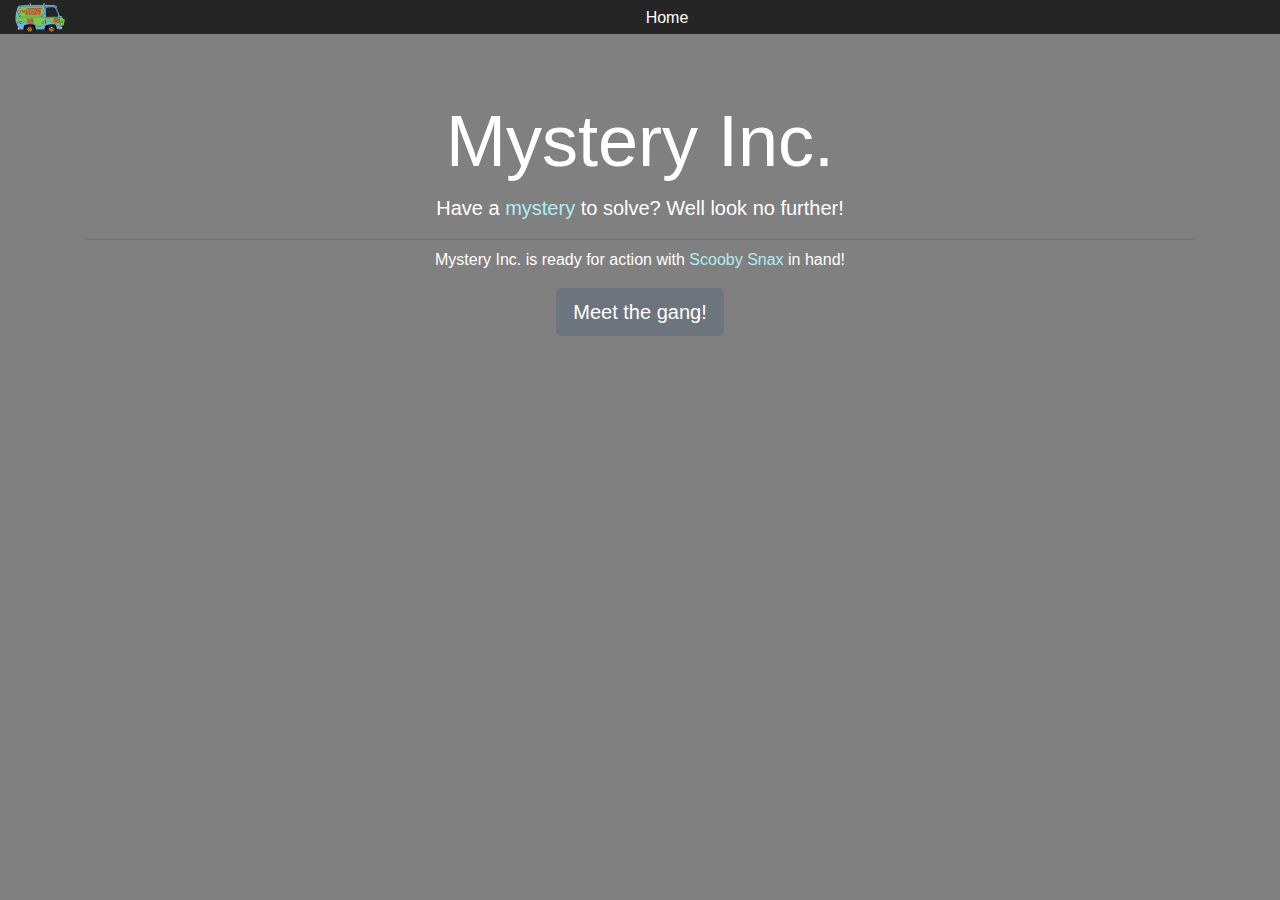
<file: project0/index.html>
<!doctype html>
<html lang="en">
  <head>
    <title>Mystery Inc.</title>
    <!-- Required meta tags -->
    <meta charset="utf-8">
    <meta name="viewport" content="width=device-width, initial-scale=1, shrink-to-fit=no">

    <!-- Bootstrap CSS -->
    <link rel="stylesheet" href="https://stackpath.bootstrapcdn.com/bootstrap/4.3.1/css/bootstrap.min.css" integrity="sha384-ggOyR0iXCbMQv3Xipma34MD+dH/1fQ784/j6cY/iJTQUOhcWr7x9JvoRxT2MZw1T" crossorigin="anonymous">
    
    <!-- Font Awesome CSS -->
    <link rel="stylesheet" href="https://use.fontawesome.com/releases/v5.1.1/css/all.css"
    integrity="sha384-O8whS3fhG2OnA5Kas0Y9l3cfpmYjapjI0E4theH4iuMD+pLhbf6JI0jIMfYcK3yZ" crossorigin="anonymous">

    <!-- Stylesheet -->
    <link rel="stylesheet" href="styles.css">
  
  </head>
  <body>
    <!-- Optional JavaScript -->
    <!-- jQuery first, then Popper.js, then Bootstrap JS -->
    <script src="https://code.jquery.com/jquery-3.3.1.slim.min.js" integrity="sha384-q8i/X+965DzO0rT7abK41JStQIAqVgRVzpbzo5smXKp4YfRvH+8abtTE1Pi6jizo" crossorigin="anonymous"></script>
    <script src="https://cdnjs.cloudflare.com/ajax/libs/popper.js/1.14.7/umd/popper.min.js" integrity="sha384-UO2eT0CpHqdSJQ6hJty5KVphtPhzWj9WO1clHTMGa3JDZwrnQq4sF86dIHNDz0W1" crossorigin="anonymous"></script>
    <script src="https://stackpath.bootstrapcdn.com/bootstrap/4.3.1/js/bootstrap.min.js" integrity="sha384-JjSmVgyd0p3pXB1rRibZUAYoIIy6OrQ6VrjIEaFf/nJGzIxFDsf4x0xIM+B07jRM" crossorigin="anonymous"></script>
    
    <!-- Stylesheet -->
    <link rel="stylesheet" href="styles.css">

    <header>
      <!--Main menu at top of page goes here-->
      <div class="container-fluid">
        <div class="row">
          <div class="col-auto">
            <!--Pic of mystery machine that links back to index.html-->
            <a role="button" href="index.html">
              <img src="images/mystery_machine_icon.png" alt="Mystery Machine" id="mystery_machine">
            </a>
          </div>
          <div class="col">
            <!--Page title-->
            <div id="page_title">
              Home
            </div>
          </div>
          <div class="dropdown">
            <a class="btn" href="#" role="button" id="dropdownMenuLink" data-toggle="dropdown" aria-haspopup="true"
              aria-expanded="false">
              <i class="fas fa-bars" id="menu_bar_icon"></i>
            </a>
  
            <div class="dropdown-menu dropdown-menu-right" aria-labelledby="dropdownMenuLink">
              <a class="dropdown-item" href="aboutUs.html">About Us</a>
              <a class="dropdown-item" href="ourWork.html">Our Work</a>
              <a class="dropdown-item" href="contactUs.html">Contact Us</a>
            </div>
          </div>
        </div>
      </div>
    </header>
    <main>
      <div class="jumbotron jumbotron-fluid" style="background-color: grey; color: white; text-align: center;">
        <div class="container">
          <h1 class="display-3">Mystery Inc.</h1>
          <p class="lead">Have a <span class="intro">mystery</span> to solve?  Well look no further!</p>
          <hr class="my-2">
          <p>Mystery Inc. is ready for action with <span class="intro">Scooby Snax</span> in hand!</p>
          <p class="lead">
            <a class="btn btn-secondary btn-lg" href="aboutUs.html" role="button">Meet the gang!</a>
          </p>
        </div>
      </div>
    </main>
    <footer>

    </footer>
  </body>
</html>
</file>
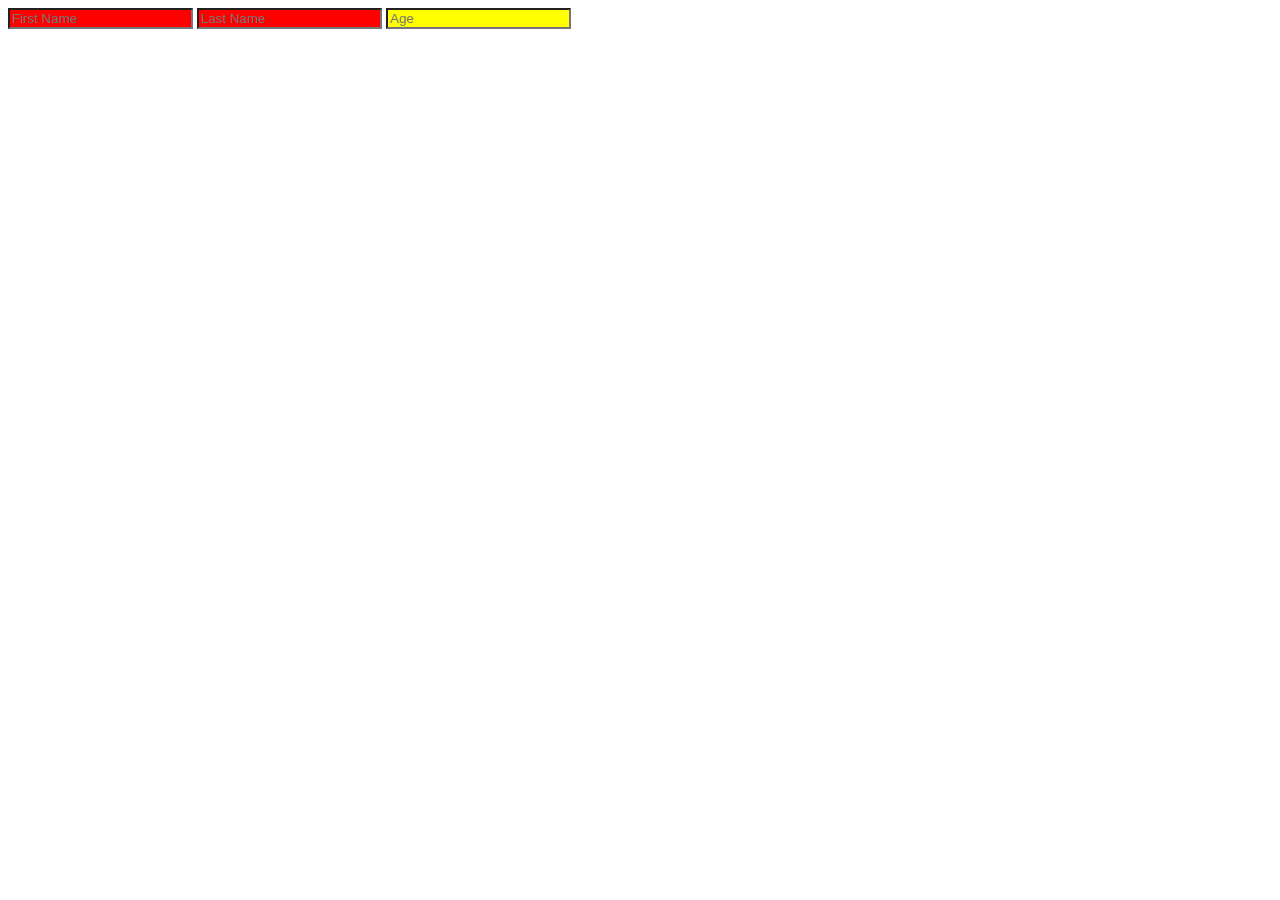
<file: lecture1/attribute.html>
<!DOCTYPE html>
<html>
    <head>
        <title>My Web Page!</title>
        <style>
            input[type=text] {
                background-color: red;
            }

            input[type=number] {
                background-color: yellow;
            }
        </style>
    </head>
    <body>
        <form>

            <input name="name" type="text" placeholder="First Name">
            <input name="name" type="text" placeholder="Last Name">
            <input name="name" type="number" placeholder="Age">

        </form>
    </body>
</html>
</file>
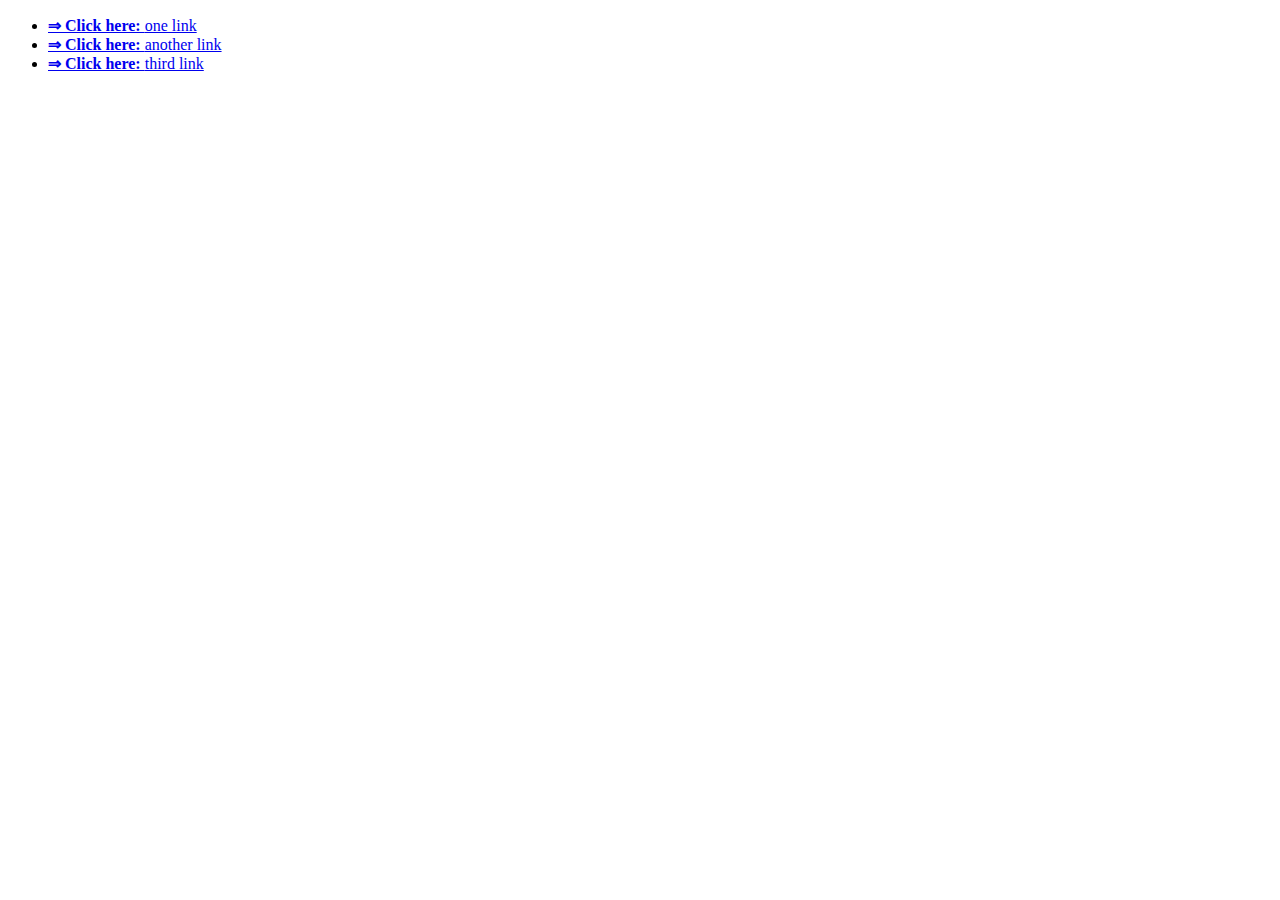
<file: lecture1/before.html>
<!DOCTYPE html>
<html>
    <head>
        <title>My Web Page!</title>
        <style>
            a::before {
                content: "\21d2  Click here: ";
                font-weight: bold;
            }
        </style>
    </head>
    <body>
        <ul>
            <li><a href="#">one link</a></li>
            <li><a href="#">another link</a></li>
            <li><a href="#">third link</a></li>
        </ul>
    </body>
</html>
</file>
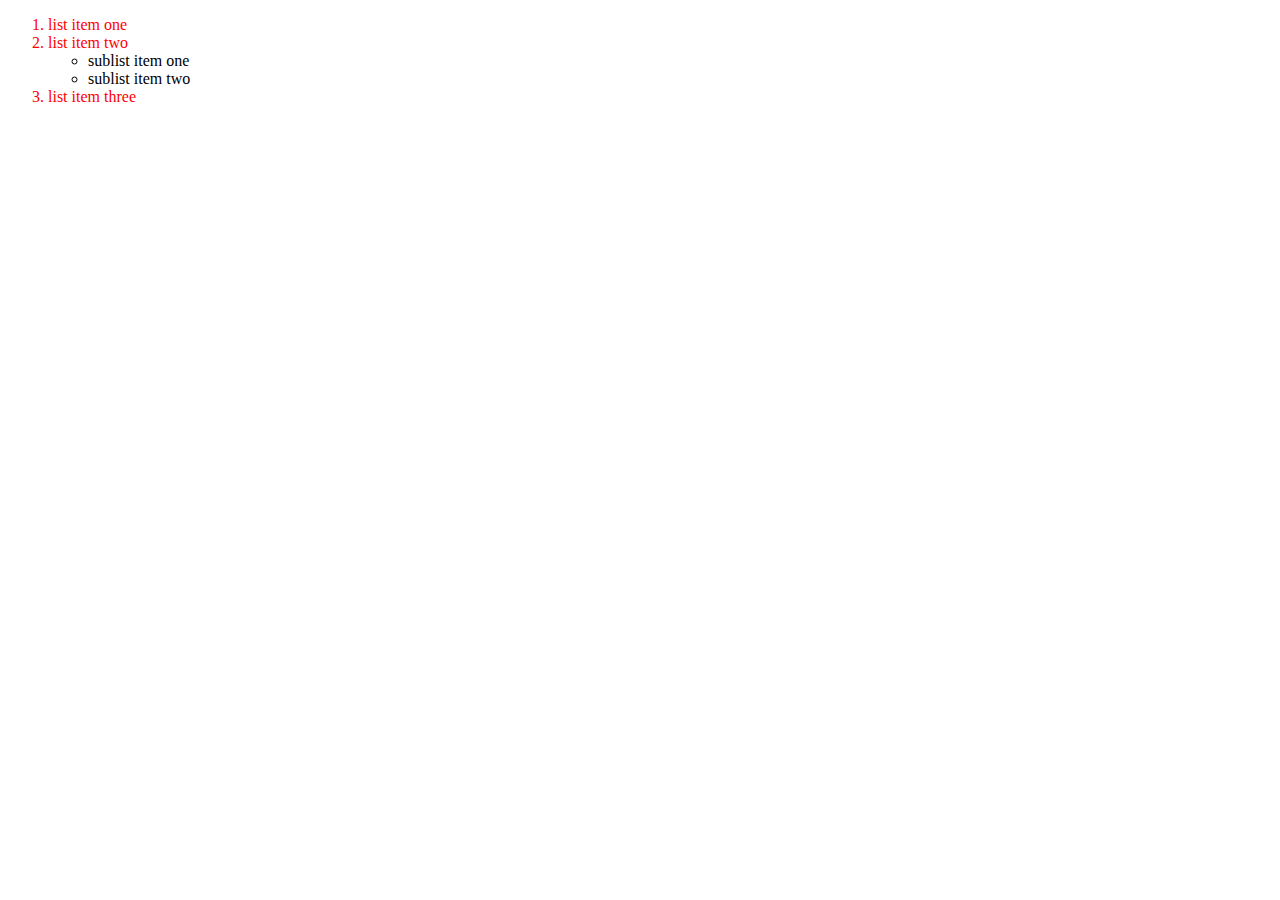
<file: lecture1/child.html>
<!DOCTYPE html>
<html>
    <head>
        <title>My Web Page!</title>
        <style>
            ol > li {
                color: red;
            }
        </style>
    </head>
    <body>
        <ol>
            <li>list item one</li>
            <li>list item two</li>
            <ul>
                <li>sublist item one</li>
                <li>sublist item two</li>
            </ul>
            <li>list item three</li>
        </ol>
    </body>
</html>
</file>
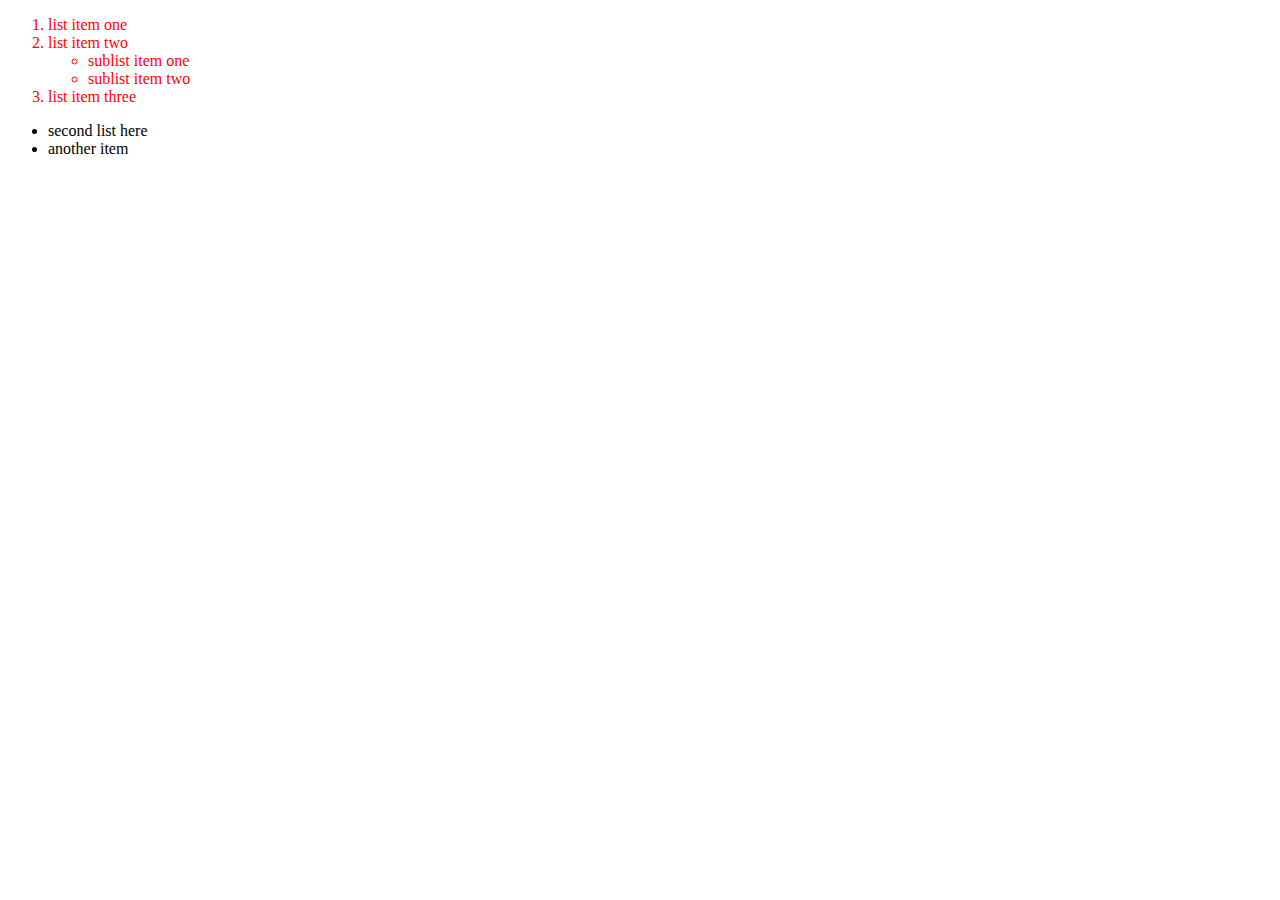
<file: lecture1/descendant.html>
<!DOCTYPE html>
<html>
    <head>
        <title>My Web Page!</title>
        <style>
            ol li {
                color: red;
            }
        </style>
    </head>
    <body>
        <ol>
            <li>list item one</li>
            <li>list item two</li>
            <ul>
                <li>sublist item one</li>
                <li>sublist item two</li>
            </ul>
            <li>list item three</li>
        </ol>
        <ul>
            <li>second list here</li>
            <li>another item</li>
        </ul>
    </body>
</html>
</file>
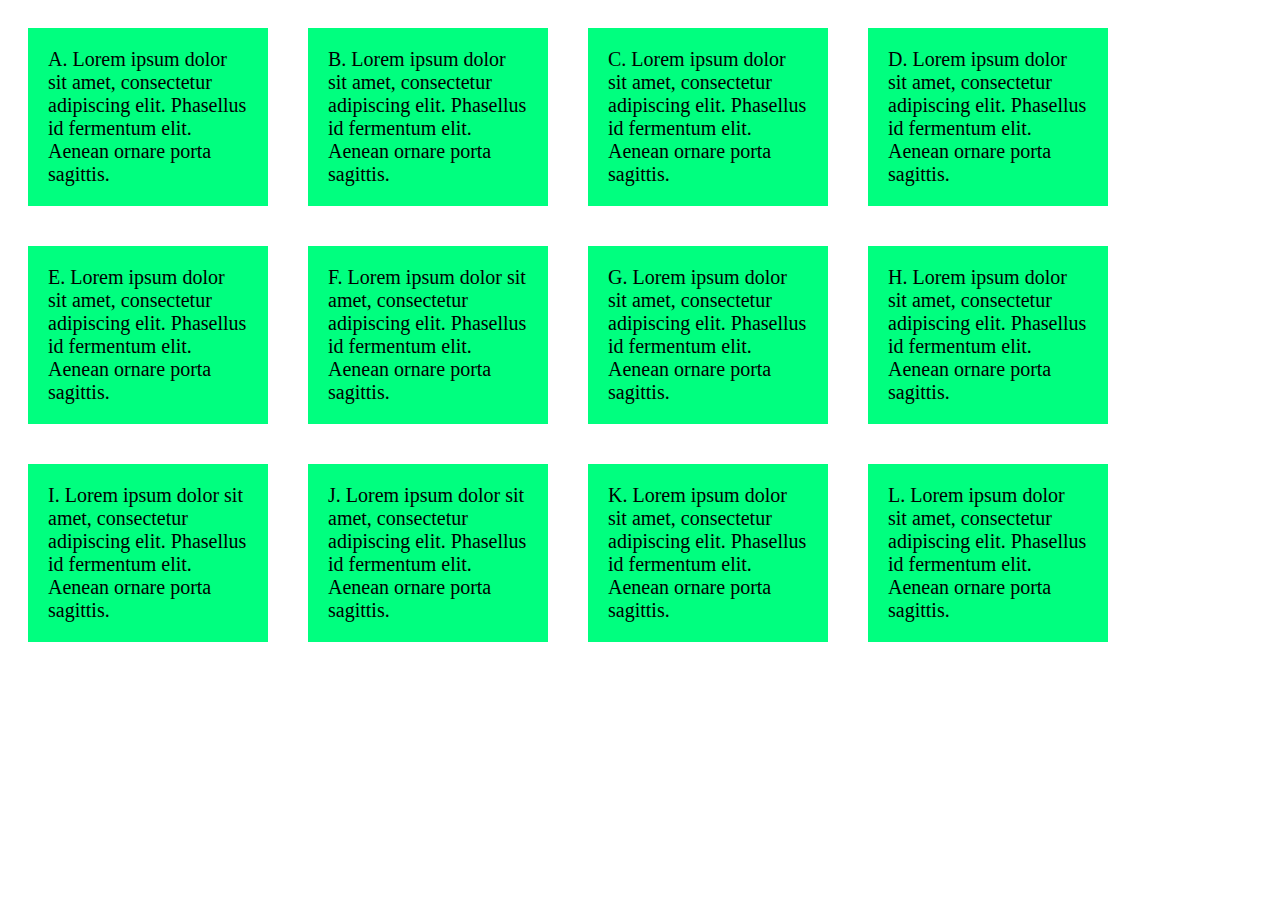
<file: lecture1/flexbox.html>
<!DOCTYPE html>
<html>
    <head>
        <title>My Web Page!</title>
        <meta name="viewport" content="width=device-width, initial-scale=1.0">
        <style>
            .container {
                display: flex;
                flex-wrap: wrap;
            }

            .container > div {
                background-color: springgreen;
                font-size: 20px;
                margin: 20px;
                padding: 20px;
                width: 200px;
            }
        </style>
    </head>
    <body>
        <div class="container">
            <div>A. Lorem ipsum dolor sit amet, consectetur adipiscing elit. Phasellus id fermentum elit. Aenean ornare porta sagittis.</div>
            <div>B. Lorem ipsum dolor sit amet, consectetur adipiscing elit. Phasellus id fermentum elit. Aenean ornare porta sagittis.</div>
            <div>C. Lorem ipsum dolor sit amet, consectetur adipiscing elit. Phasellus id fermentum elit. Aenean ornare porta sagittis.</div>
            <div>D. Lorem ipsum dolor sit amet, consectetur adipiscing elit. Phasellus id fermentum elit. Aenean ornare porta sagittis.</div>
            <div>E. Lorem ipsum dolor sit amet, consectetur adipiscing elit. Phasellus id fermentum elit. Aenean ornare porta sagittis.</div>
            <div>F. Lorem ipsum dolor sit amet, consectetur adipiscing elit. Phasellus id fermentum elit. Aenean ornare porta sagittis.</div>
            <div>G. Lorem ipsum dolor sit amet, consectetur adipiscing elit. Phasellus id fermentum elit. Aenean ornare porta sagittis.</div>
            <div>H. Lorem ipsum dolor sit amet, consectetur adipiscing elit. Phasellus id fermentum elit. Aenean ornare porta sagittis.</div>
            <div>I. Lorem ipsum dolor sit amet, consectetur adipiscing elit. Phasellus id fermentum elit. Aenean ornare porta sagittis.</div>
            <div>J. Lorem ipsum dolor sit amet, consectetur adipiscing elit. Phasellus id fermentum elit. Aenean ornare porta sagittis.</div>
            <div>K. Lorem ipsum dolor sit amet, consectetur adipiscing elit. Phasellus id fermentum elit. Aenean ornare porta sagittis.</div>
            <div>L. Lorem ipsum dolor sit amet, consectetur adipiscing elit. Phasellus id fermentum elit. Aenean ornare porta sagittis.</div>
        </div>
    </body>
</html>
</file>
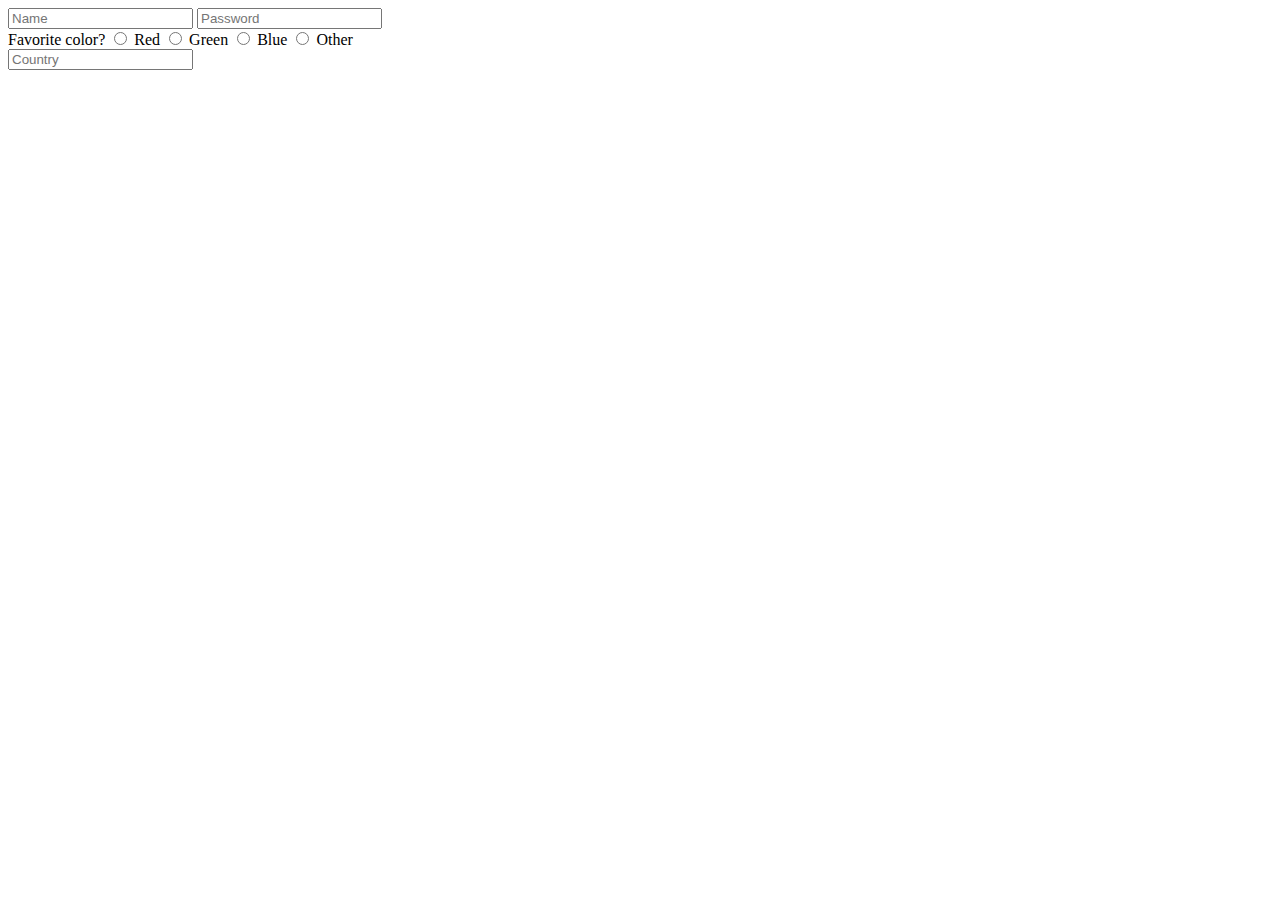
<file: lecture1/form.html>
<!DOCTYPE html>
<html>
    <head>
        <title>My Web Page!</title>
    </head>
    <body>
        <form>

            <div>
                <input name="name" type="text" placeholder="Name">
                <input name="password" type="password" placeholder="Password">
            </div>

            <div>
                Favorite color?
                <input name="color" type="radio" value="red"> Red
                <input name="color" type="radio" value="green"> Green
                <input name="color" type="radio" value="blue"> Blue
                <input name="color" type="radio" value="other"> Other
            </div>

            <div>
                <input name="country" list="countries" placeholder="Country">
                <datalist id="countries">
                    <option value="Afghanistan">
                    <option value="Albania">
                    <option value="Algeria">
                    <option value="Andorra">
                    <option value="Angola">
                    <option value="Antigua &amp; Deps">
                    <option value="Argentina">
                    <option value="Armenia">
                    <option value="Australia">
                    <option value="Austria">
                    <option value="Azerbaijan">
                    <option value="Bahamas">
                    <option value="Bahrain">
                    <option value="Bangladesh">
                    <option value="Barbados">
                    <option value="Belarus">
                    <option value="Belgium">
                    <option value="Belize">
                    <option value="Benin">
                    <option value="Bhutan">
                    <option value="Bolivia">
                    <option value="Bosnia Herzegovina">
                    <option value="Botswana">
                    <option value="Brazil">
                    <option value="Brunei">
                    <option value="Bulgaria">
                    <option value="Burkina">
                    <option value="Burundi">
                    <option value="Cambodia">
                    <option value="Cameroon">
                    <option value="Canada">
                    <option value="Cape Verde">
                    <option value="Central African Rep">
                    <option value="Chad">
                    <option value="Chile">
                    <option value="China">
                    <option value="Colombia">
                    <option value="Comoros">
                    <option value="Congo">
                    <option value="Congo (Democratic Rep)">
                    <option value="Costa Rica">
                    <option value="Croatia">
                    <option value="Cuba">
                    <option value="Cyprus">
                    <option value="Czech Republic">
                    <option value="Denmark">
                    <option value="Djibouti">
                    <option value="Dominica">
                    <option value="Dominican Republic">
                    <option value="East Timor">
                    <option value="Ecuador">
                    <option value="Egypt">
                    <option value="El Salvador">
                    <option value="Equatorial Guinea">
                    <option value="Eritrea">
                    <option value="Estonia">
                    <option value="Ethiopia">
                    <option value="Fiji">
                    <option value="Finland">
                    <option value="France">
                    <option value="Gabon">
                    <option value="Gambia">
                    <option value="Georgia">
                    <option value="Germany">
                    <option value="Ghana">
                    <option value="Greece">
                    <option value="Grenada">
                    <option value="Guatemala">
                    <option value="Guinea">
                    <option value="Guinea-Bissau">
                    <option value="Guyana">
                    <option value="Haiti">
                    <option value="Honduras">
                    <option value="Hungary">
                    <option value="Iceland">
                    <option value="India">
                    <option value="Indonesia">
                    <option value="Iran">
                    <option value="Iraq">
                    <option value="Ireland (Republic)">
                    <option value="Israel">
                    <option value="Italy">
                    <option value="Ivory Coast">
                    <option value="Jamaica">
                    <option value="Japan">
                    <option value="Jordan">
                    <option value="Kazakhstan">
                    <option value="Kenya">
                    <option value="Kiribati">
                    <option value="Korea North">
                    <option value="Korea South">
                    <option value="Kosovo">
                    <option value="Kuwait">
                    <option value="Kyrgyzstan">
                    <option value="Laos">
                    <option value="Latvia">
                    <option value="Lebanon">
                    <option value="Lesotho">
                    <option value="Liberia">
                    <option value="Libya">
                    <option value="Liechtenstein">
                    <option value="Lithuania">
                    <option value="Luxembourg">
                    <option value="Macedonia">
                    <option value="Madagascar">
                    <option value="Malawi">
                    <option value="Malaysia">
                    <option value="Maldives">
                    <option value="Mali">
                    <option value="Malta">
                    <option value="Marshall Islands">
                    <option value="Mauritania">
                    <option value="Mauritius">
                    <option value="Mexico">
                    <option value="Micronesia">
                    <option value="Moldova">
                    <option value="Monaco">
                    <option value="Mongolia">
                    <option value="Montenegro">
                    <option value="Morocco">
                    <option value="Mozambique">
                    <option value="Myanmar, (Burma)">
                    <option value="Namibia">
                    <option value="Nauru">
                    <option value="Nepal">
                    <option value="Netherlands">
                    <option value="New Zealand">
                    <option value="Nicaragua">
                    <option value="Niger">
                    <option value="Nigeria">
                    <option value="Norway">
                    <option value="Oman">
                    <option value="Pakistan">
                    <option value="Palau">
                    <option value="Panama">
                    <option value="Papua New Guinea">
                    <option value="Paraguay">
                    <option value="Peru">
                    <option value="Philippines">
                    <option value="Poland">
                    <option value="Portugal">
                    <option value="Qatar">
                    <option value="Romania">
                    <option value="Russian Federation">
                    <option value="Rwanda">
                    <option value="St Kitts &amp; Nevis">
                    <option value="St Lucia">
                    <option value="Saint Vincent &amp; the Grenadines">
                    <option value="Samoa">
                    <option value="San Marino">
                    <option value="Sao Tome &amp; Principe">
                    <option value="Saudi Arabia">
                    <option value="Senegal">
                    <option value="Serbia">
                    <option value="Seychelles">
                    <option value="Sierra Leone">
                    <option value="Singapore">
                    <option value="Slovakia">
                    <option value="Slovenia">
                    <option value="Solomon Islands">
                    <option value="Somalia">
                    <option value="South Africa">
                    <option value="South Sudan">
                    <option value="Spain">
                    <option value="Sri Lanka">
                    <option value="Sudan">
                    <option value="Suriname">
                    <option value="Swaziland">
                    <option value="Sweden">
                    <option value="Switzerland">
                    <option value="Syria">
                    <option value="Taiwan">
                    <option value="Tajikistan">
                    <option value="Tanzania">
                    <option value="Thailand">
                    <option value="Togo">
                    <option value="Tonga">
                    <option value="Trinidad &amp; Tobago">
                    <option value="Tunisia">
                    <option value="Turkey">
                    <option value="Turkmenistan">
                    <option value="Tuvalu">
                    <option value="Uganda">
                    <option value="Ukraine">
                    <option value="United Arab Emirates">
                    <option value="United Kingdom">
                    <option value="United States">
                    <option value="Uruguay">
                    <option value="Uzbekistan">
                    <option value="Vanuatu">
                    <option value="Vatican City">
                    <option value="Venezuela">
                    <option value="Vietnam">
                    <option value="Yemen">
                    <option value="Zambia">
                    <option value="Zimbabwe">
                </datalist>
            </div>

        </form>
    </body>
</html>
</file>
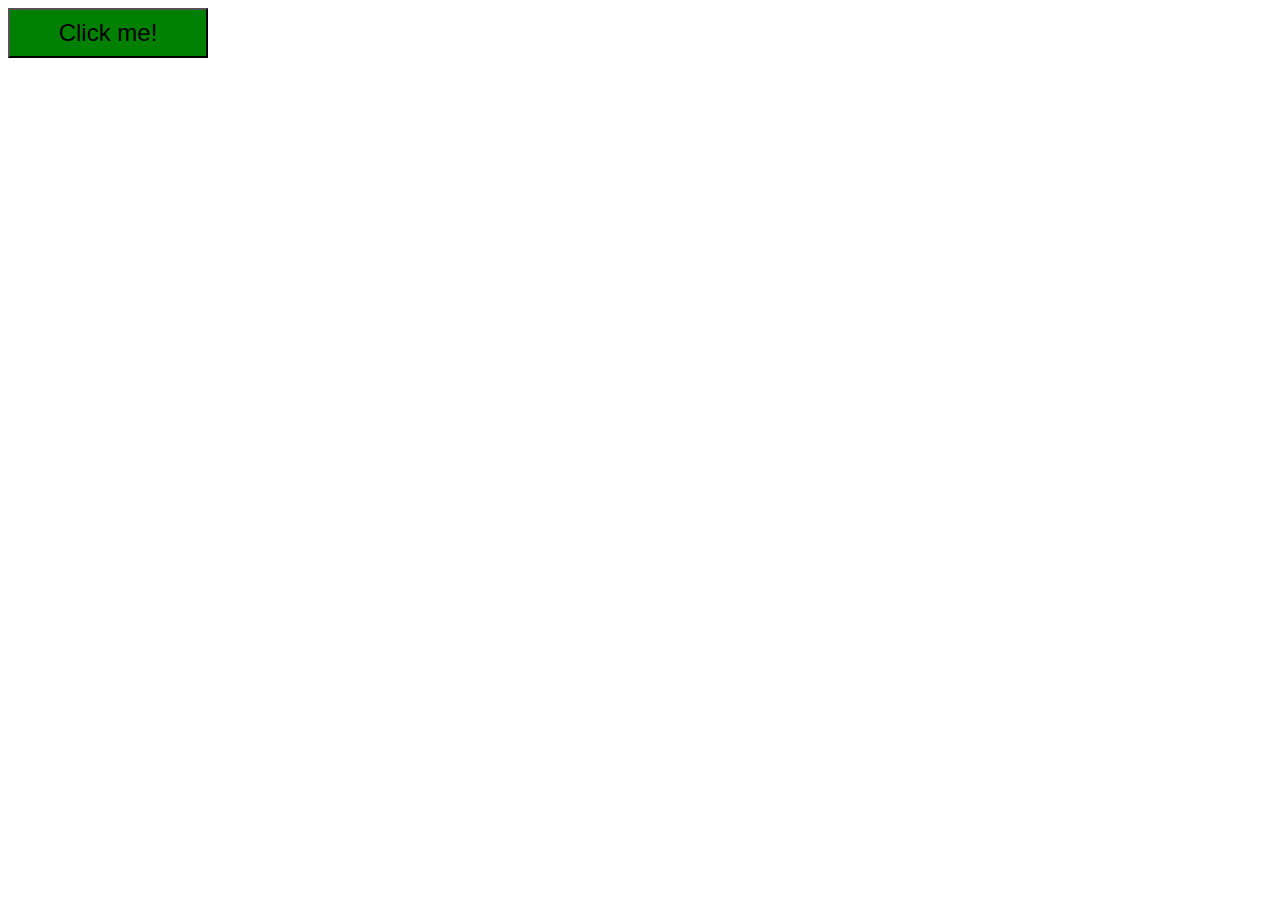
<file: lecture1/hover.html>
<!DOCTYPE html>
<html>
    <head>
        <title>My Web Page!</title>
        <style>
            button {
                width: 200px;
                height: 50px;
                font-size: 24px;
                background-color: green;
            }

            button:hover {
                background-color: orange;
            }
        </style>
    </head>
    <body>
        <button>Click me!</button>
    </body>
</html>
</file>
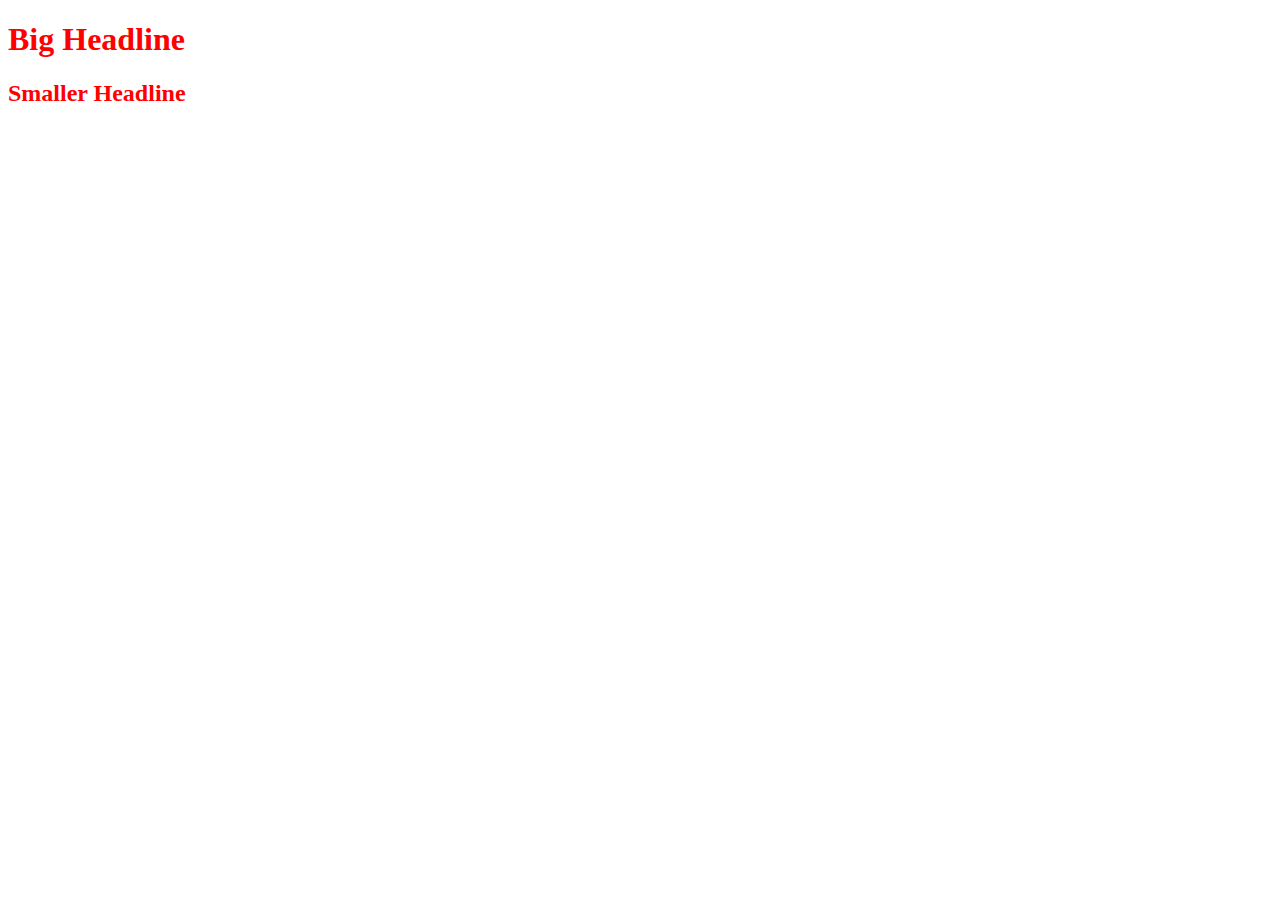
<file: lecture1/multiple.html>
<!DOCTYPE html>
<html>
    <head>
        <title>My Web Page!</title>
        <style>
            h1, h2 {
                color: red;
            }
        </style>
    </head>
    <body>
        <h1>Big Headline</h1>
        <h2>Smaller Headline</h2>
    </body>
</html>
</file>
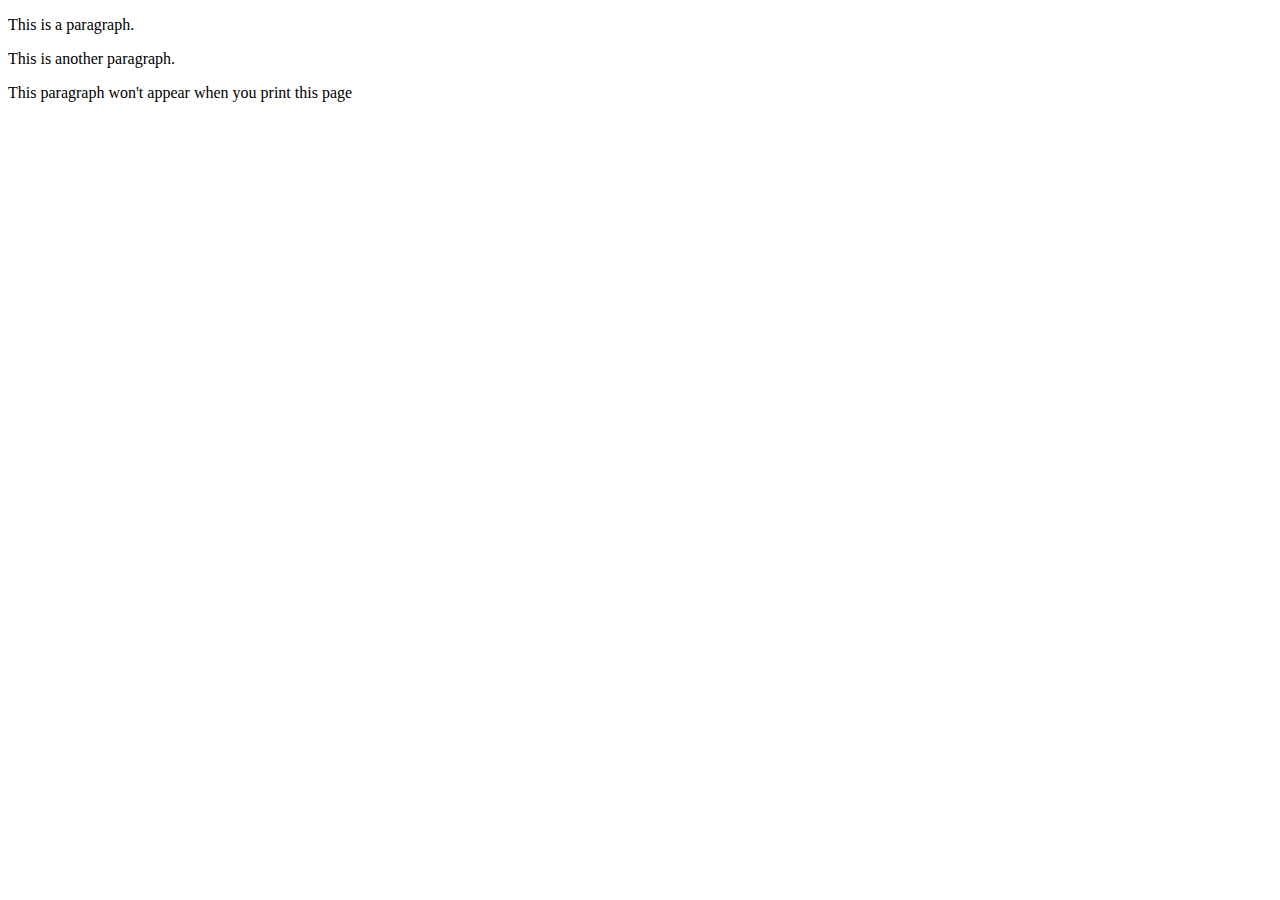
<file: lecture1/print.html>
<!DOCTYPE html>
<html>
    <head>
        <title>My Web Page!</title>
        <style>
            @media print {
                .screen-only {
                    display: none;
                }
            }
        </style>
    </head>
    <body>
        <p>This is a paragraph.</p>
        <p>This is another paragraph.</p>
        <p class="screen-only">This paragraph won't appear when you print this page</p>
    </body>
</html>
</file>
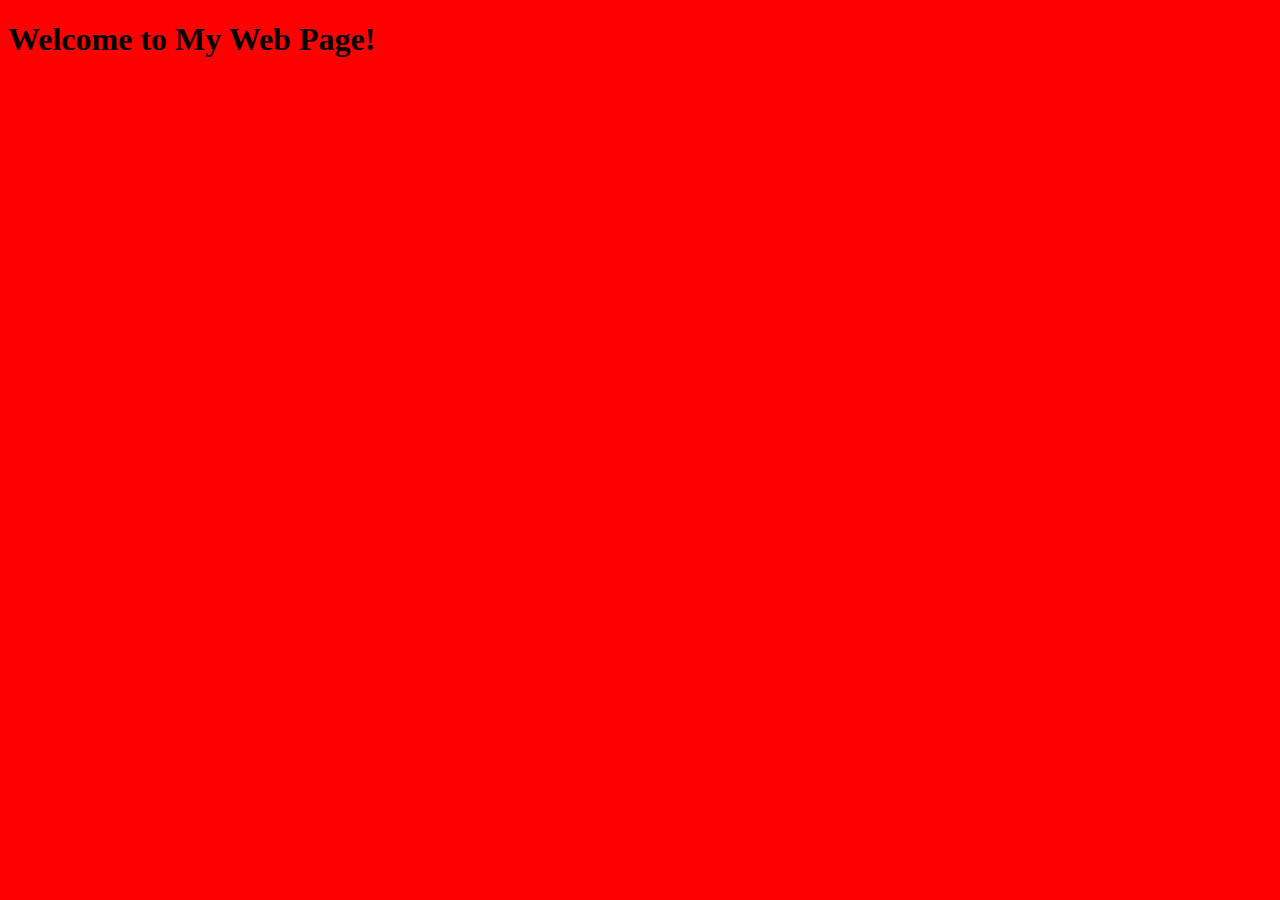
<file: lecture1/responsive0.html>
<!DOCTYPE html>
<html>
    <head>
        <title>My Web Page!</title>
        <meta name="viewport" content="width=device-width, initial-scale=1.0">
        <style>
            @media (min-width: 500px) {
                body {
                    background-color: red;
                }
            }

            @media (max-width: 499px) {
                body {
                    background-color: blue;
                }
            }
        </style>
    </head>
    <body>
        <h1>Welcome to My Web Page!</h1>
    </body>
</html>
</file>
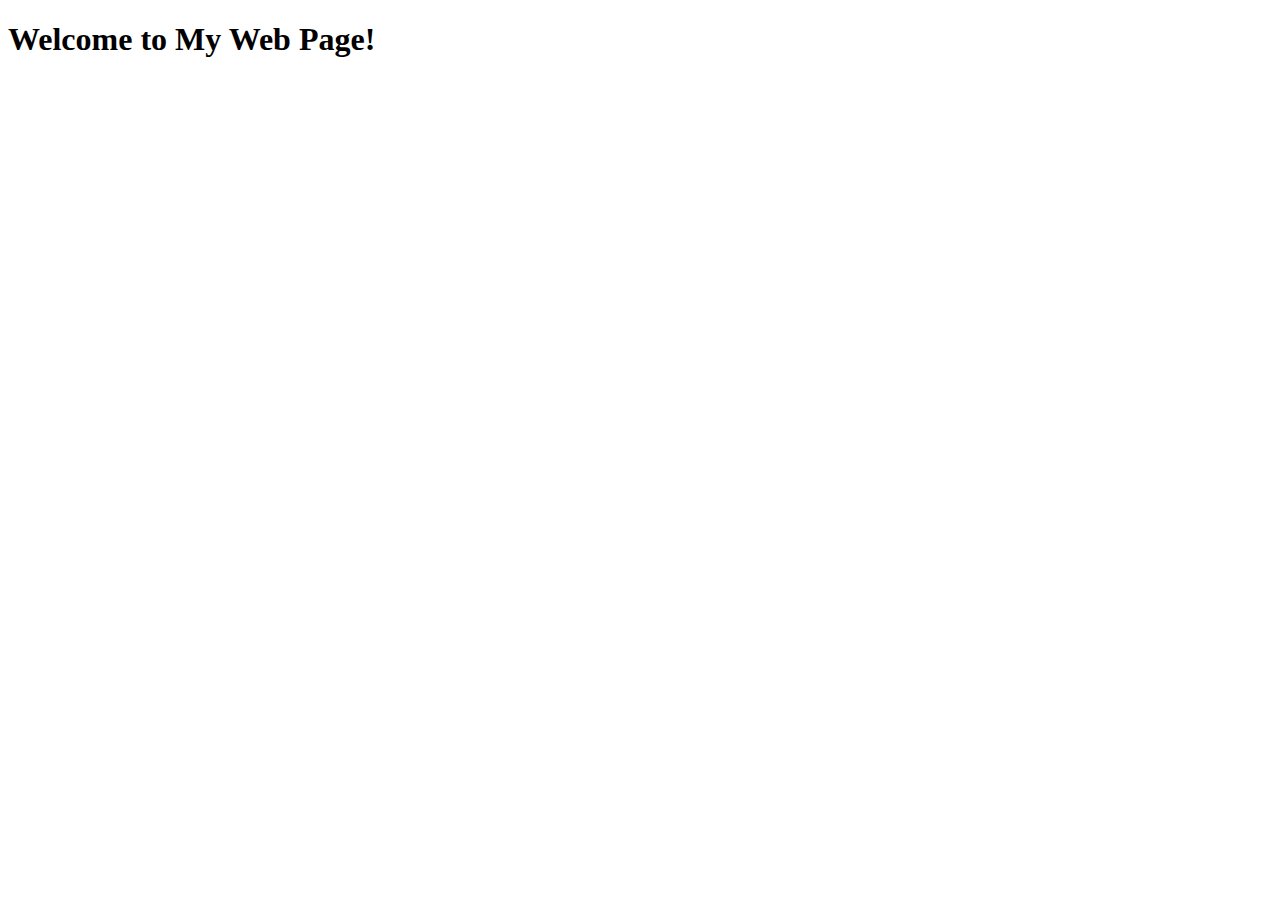
<file: lecture1/responsive1.html>
<!DOCTYPE html>
<html>
    <head>
        <title>My Web Page!</title>
        <meta name="viewport" content="width=device-width, initial-scale=1.0">
        <style>
            @media (min-width: 500px) {
                h1::before {
                    content: "Welcome to My Web Page!";
                }
            }

            @media (max-width: 499px) {
                h1::before {
                    content: "Welcome!";
                }
            }
        </style>
    </head>
    <body>
        <h1></h1>
    </body>
</html>
</file>
<file: project0/styles.css>
header {
  font-family: Arial, Helvetica, sans-serif;
  font: bold;
  color: white;
  background-color: rgba(0, 0, 0, 0.712);
}

body {
  background-color: grey;
  font-family: Arial, Helvetica, sans-serif;
}

footer {
  background-color: white;
  font-family: Arial, Helvetica, sans-serif;
}

#mystery_machine {
  width: 50px;
  padding-top: 3px;
}

#page_title {
  position: absolute;
  left: 50%;
  margin-right: -50%;
  transform: translate(-50%, -50%);
  padding-top: 2.25em;
}

#menu_bar_icon {
  color: white;
}

.name {
  text-align: center;
}

.gang {
  text-align: center;
  display: block;
}

.intro {
  color: paleturquoise;
}
</file>
